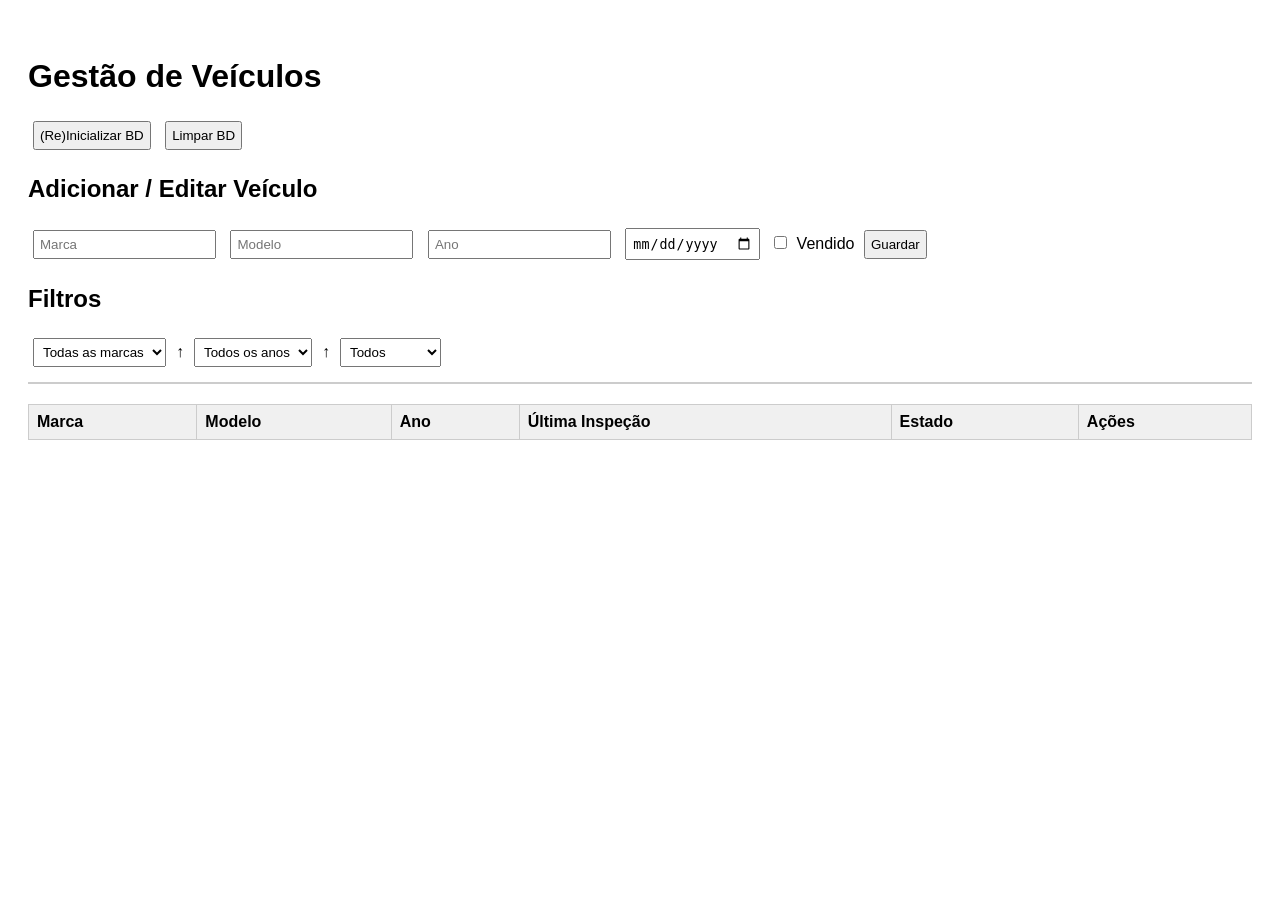
<file: M1/P1/index.htm>
<!DOCTYPE html>
<html lang="pt">

<head>
    <meta charset="UTF-8" />
    <title>Gestão de Veículos</title>
<link rel="stylesheet" href="./css/styles.css">

</head>

<body>
    <div id="topo">
        <h1>Gestão de Veículos</h1>

        <button id="carregarLS">(Re)Inicializar BD</button>
        <button id="limparLS">Limpar BD</button>

        <h2>Adicionar / Editar Veículo</h2>
        <form id="formVeiculo">
            <input type="hidden" id="editIndex" />
            <input type="text" id="marca" placeholder="Marca" required />
            <input type="text" id="modelo" placeholder="Modelo" required />
            <input type="number" id="ano" placeholder="Ano" required />
            <input type="date" id="inspecao" required />
            <label><input type="checkbox" id="vendido" /> Vendido</label>
            <button type="submit">Guardar</button>
        </form>
        
        <h2>Filtros</h2>
        <div class="display-flex">            
            <div class="display-flex">
                <select id="fMarca">
                    <option value="">Todas as marcas</option>
                </select>
                <button sortKey ="marca" class ="orderButton" id="fMarcaSortOrder">
                ↑
                </button>
            </div>
            <div class="display-flex">
                <select id="fAno">
                    <option value="">Todos os anos</option>
                </select>
                <button sortKey ="ano" class ="orderButton" id="fAnoSortOrder">
                ↑
                </button>
            </div>
            <div>
                <select id="fVendido">
                    <option value="">Todos</option>
                    <option value="false">Disponíveis</option>
                    <option value="true">Vendidos</option>
                </select>
            </div>
        </div>
    </div>
    <table>
        <thead>
            <tr>
                <th>Marca</th>
                <th>Modelo</th>
                <th>Ano</th>
                <th>Última Inspeção</th>
                <th>Estado</th>
                <th>Ações</th>
            </tr>
        </thead>
        <tbody id="tabela"></tbody>
    </table>

<script src="./js/db.js"></script>
<script src="./js/ui.js"></script>
<script src="./js/utils.js"></script>
<script src="./js/app.js"></script>
<script>
    Init()
</script>
</body>

</html>
</file>
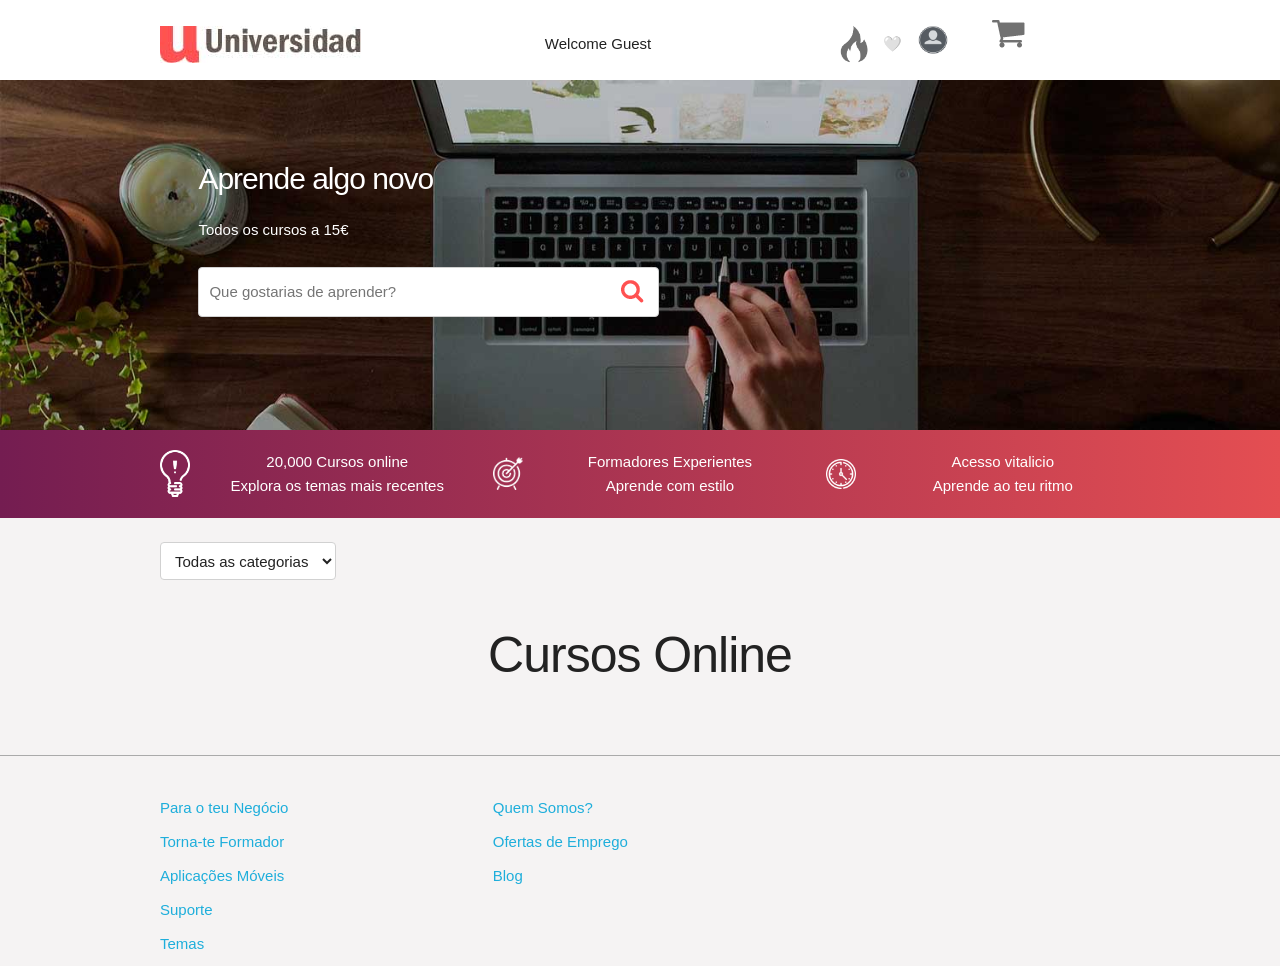
<file: M1/P2/index.html>
<!DOCTYPE html>
<html lang="en">

<head>
    <meta charset="UTF-8">
    <meta name="viewport" content="width=device-width, initial-scale=1.0">
    <meta http-equiv="X-UA-Compatible" content="ie=edge">
    <title>Loja de Cursos</title>
    <link rel="stylesheet" href="css/normalize.css">
    <link rel="stylesheet" href="css/skeleton.css">
    <link rel="stylesheet" href="css/custom.css">
    <link rel="stylesheet" href="css/curso.css">
</head>

<body>
    <header id="header" class="header">
        <div class="container">
            <div class="row">
                <div class="ten columns login-row">
                    <img src="img/logo.jpg" id="logo">
                    <div id="login-welcome" class="marginL-auto"></div>
                    <img src="img/fireGray.png" class="marginL-auto" alt="" id="btn-top5">
                    <a href="#" id="favoritos" class="marginL-10 no-decor">❤️</a>
                    <button class="login-btn marginL-10" aria-label="User profile" id="login-button">
                        <img src="img/ProfileGuest.png" alt="">
                    </button>
                </div>
                <div class="two columns u-pull-right">
                    <ul>
                        <li class="submenu">
                            <img src="img/cart.png" id="img-carrinho">
                            <div id="carrinho">

                                <table id="lista-carrinho" class="u-full-width">
                                    <thead>
                                        <tr>
                                            <th>Foto</th>
                                            <th>Nome</th>
                                            <th>Preço</th>
                                            <th>Quantidade</th>
                                            <th></th>
                                        </tr>
                                    </thead>
                                    <tbody></tbody>
                                </table>
                                <a href="#" id="limpar-carrinho" class="button u-full-width">Esvaziar Carrinho</a>
                                <a href="#" id="finalizar-carrinho" class="button u-full-width">Finalizar Compra</a>
                            </div>
                        </li>
                    </ul>
                </div>
            </div>
        </div>
    </header>
    <div id="hero">
        <div class="container">
            <div class="row">
                <div class="curso-hidden curso-container" id="container-addcurso">
                    <h2>Adicionar Curso</h2>
                    <form id="addCurso" class="curso-form">
                        <div class="curso-body">
                            <div>
                                <div>
                                    <label for="ISBN"><b>ISBN</b></label>
                                    <input id="ISBN" class="login-input" type="text" placeholder="ISBN" name="ISBN"
                                        required>
                                </div>
                                <div class="marginL-10">

                                    <label for="autor"><b>Autor</b></label>
                                    <input id="autor" class="login-input" type="text" placeholder="Autor" name="autor"
                                        required>
                                </div>
                            </div>
                            <label for="titulo"><b>Titulo</b></label>
                            <input id="titulo" class="login-input" type="text" placeholder="Titulo" name="titulo"
                                required>
                            <label for="categoria"><b>Categoria</b></label>
                            <input id="categoria" class="login-input" type="text" placeholder="Categoria"
                                name="categoria" required>
                            <div class="flex-display">
                                <div>
                                    <label for="preco"><b>Preco</b></label>
                                    <input id="preco" class="login-input" type="number" placeholder="Preco" name="preco"
                                        required>
                                </div>
                                <div class="marginL-10">
                                    <label for="promocao"><b>Promocao</b></label>
                                    <select id="promocao" name="promocao" form="addCurso">
                                        <option value="false">Não</option>
                                        <option value="true">Sim</option>
                                    </select>
                                </div>
                            </div>
                            <div class="flex-display">
                                <div>

                                    <label for="rating"><b>Rating</b></label>
                                    <select id="rating" name="rating" form="addCurso">
                                        <option value="5">5</option>
                                        <option value="4">4</option>
                                        <option value="5">3</option>
                                        <option value="3">2</option>
                                        <option value="1">1</option>
                                    </select>
                                </div>
                                <div class="marginL-10">

                                    <label for="imagem"><b>Imagem</b></label>
                                    <input id="imagem" type="text" placeholder="Imagem" name="imagem" required>
                                </div>

                            </div>
                            <div>
                                <label for="info">Informação</label>
                                <textarea name="info" id="info" cols="30" rows="10"></textarea>
                            </div>



                        </div>

                        <div class="curso-footer">
                            <button type="button" class="login-button login-cancelbtn"
                                id="addCurso-cancelbtn">Cancelar</button>
                            <button class="add-button" type="submit">Adicionar</button>
                        </div>
                    </form>
                </div>
                <div class="login-hidden login-container" id="container-confirm">
                    <h2>Confirm Login</h2>
                    <form id="confirmForm" class="login-form">
                        <div class="login-container">
                            <label for="confirmUname"><b>Username</b></label>
                            <input id="confirmUname" class="login-input" type="text" placeholder="Username" name="uname"
                                required>

                            <label for="confirmPsw"><b>Password</b></label>
                            <input id="confirmPsw" class="login-input" type="password" placeholder="Password" name="psw"
                                required>

                            <button class="login-button" type="submit">Login</button>

                        </div>
                        <div class="login-container login-row backgroundf1">
                            <button id="confirm-cancelbtn" type="button"
                                class="login-button login-cancelbtn">Cancel</button>
                        </div>
                    </form>
                </div>
                <div class="login-hidden login-container" id="container-login">
                    <h2>Login Form</h2>

                    <form id="loginForm" class="login-form">

                        <div class="login-container">
                            <label for="inputUname"><b>Username</b></label>
                            <input id="inputUname" class="login-input" type="text" placeholder="Username" name="uname"
                                required>

                            <label for="inputPsw"><b>Password</b></label>
                            <input id="inputPsw" class="login-input" type="password" placeholder="Password" name="psw"
                                required>
                            <input id="toggleShowPsw" class="login-input" type="checkbox"> Show Password
                            <button class="login-button" type="submit">Login</button>

                        </div>

                        <div class="login-container login-row backgroundf1">
                            <button id="login-cancelbtn" type="button"
                                class="login-button login-cancelbtn">Cancel</button>
                            <button id="login-logout" type="button" class="login-button login-cancelbtn">LogOut</button>
                        </div>
                    </form>
                </div>
                <div class="login-backdrop login-backdrop-hidden" id="login-backdrop"></div>

                <div class="six columns">
                    <div class="conteudo-hero">
                        <h2>Aprende algo novo</h2>
                        <p>Todos os cursos a 15€</p>
                        <form action="#" id="pesquisa" method="post" class="formulario">
                            <input class="u-full-width" type="text" placeholder="Que gostarias de aprender?"
                                id="buscador">
                            <input type="submit" id="submit-buscador" class="submit-buscador">
                        </form>
                        <a href="#" id="adicionar-curso" class="button u-middle-width inserir-curso">Adicionar Curso</a>
                    </div>
                </div>
            </div>
        </div>
    </div>

    <div class="barra">
        <div class="container">
            <div class="row">
                <div class="four columns icon icon1">
                    <p>20,000 Cursos online <br>
                        Explora os temas mais recentes</p>
                </div>
                <div class="four columns icon icon2">
                    <p>Formadores Experientes <br>
                        Aprende com estilo</p>
                </div>
                <div class="four columns icon icon3">
                    <p>Acesso vitalicio<br>
                        Aprende ao teu ritmo</p>
                </div>
            </div>
        </div>

    </div>
    <br>
    <div class="container">
        <select name="category" id="category-filter">
            <option value="">Todos</option>
        </select>
    </div>
    <div id="top5-container" class="container none-display marginB-50 top5-style-a">
        <div class="top5-style-a">
            <h2 class="top5-style-b">
                <img src="img/fireRed.png" alt="" class="badge-top5"> Cursos Mais Vendidos
            </h2>
            <div class="top5-style-c">
            </div>
        </div>
        <div id="top5-list" class="row u-cf top5-flex"></div>
    </div>
    <div id="lista-cursos" class="container"></div>
    <div id="paginacao" class="container"></div>

    <div id="modal-detalhes" class="curso-hidden">
        <div class="curso-container">
            <div class="curso-body">
                <h2 id="modal-titulo"></h2>
                <p id="modal-descricao"></p>
            </div>
            <div class="curso-footer">
                <button class="button" onclick="fecharModal()">Fechar</button>
            </div>
        </div>
    </div>

    <footer id="footer" class="footer">
        <div class="container">
            <div class="row">
                <div class="four columns">
                    <nav id="principal" class="menu">
                        <a class="lnk" href="#">Para o teu Negócio</a>
                        <a class="lnk" href="#">Torna-te Formador</a>
                        <a class="lnk" href="#">Aplicações Móveis</a>
                        <a class="lnk" href="#">Suporte</a>
                        <a class="lnk" href="#">Temas</a>
                    </nav>
                </div>
                <div class="four columns">
                    <nav id="secundaria" class="menu">
                        <a class="lnk" href="#">Quem Somos?</a>
                        <a class="lnk" href="#">Ofertas de Emprego</a>
                        <a class="lnk" href="#">Blog</a>
                    </nav>
                </div>
            </div>
        </div>
    </footer>

    <script src="js/db.js"></script>
    <script src="js/app.js"></script>
    <script src="js/ui.js"></script>
    <script>Init()</script>
</body>

</html>
</file>
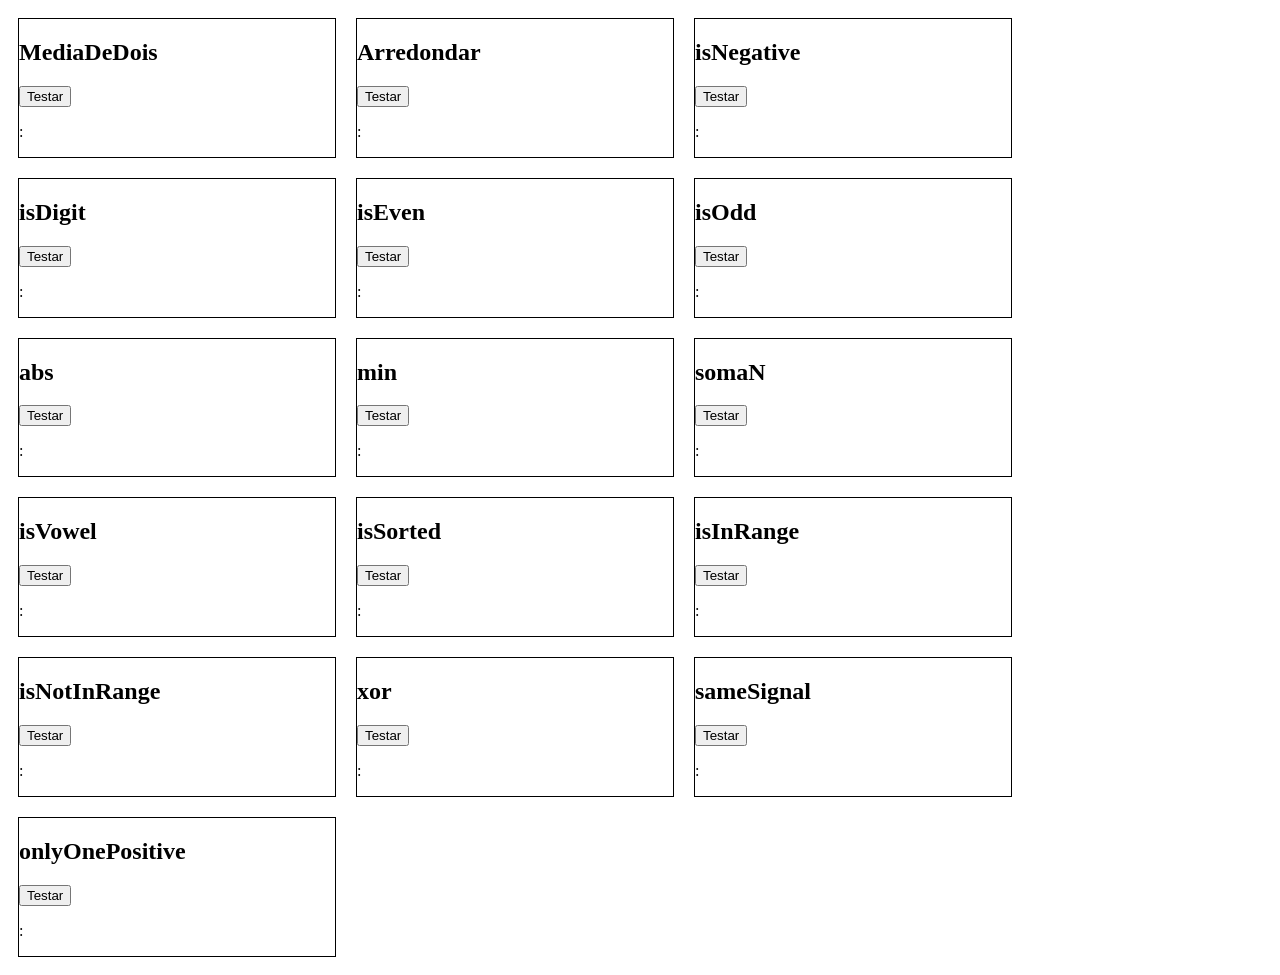
<file: M1/Fichas/Ficha1/index.html>
<!DOCTYPE html>
<html lang="en">
<head>
    <meta charset="UTF-8">
    <meta name="viewport" content="width=device-width, initial-scale=1.0">
    <title>Ficha 1</title>
    <script>
        
    </script>
</head>
<body>
    <div id="container" style="min-width:  100px; width: 100%;"></div>
    
    <script src="./js/app.js"></script>
    <script src="./js/testes.js"></script>
    <script src="./js/ui.js"></script>
    <script>Init()</script>
</body>
</html>
</file>
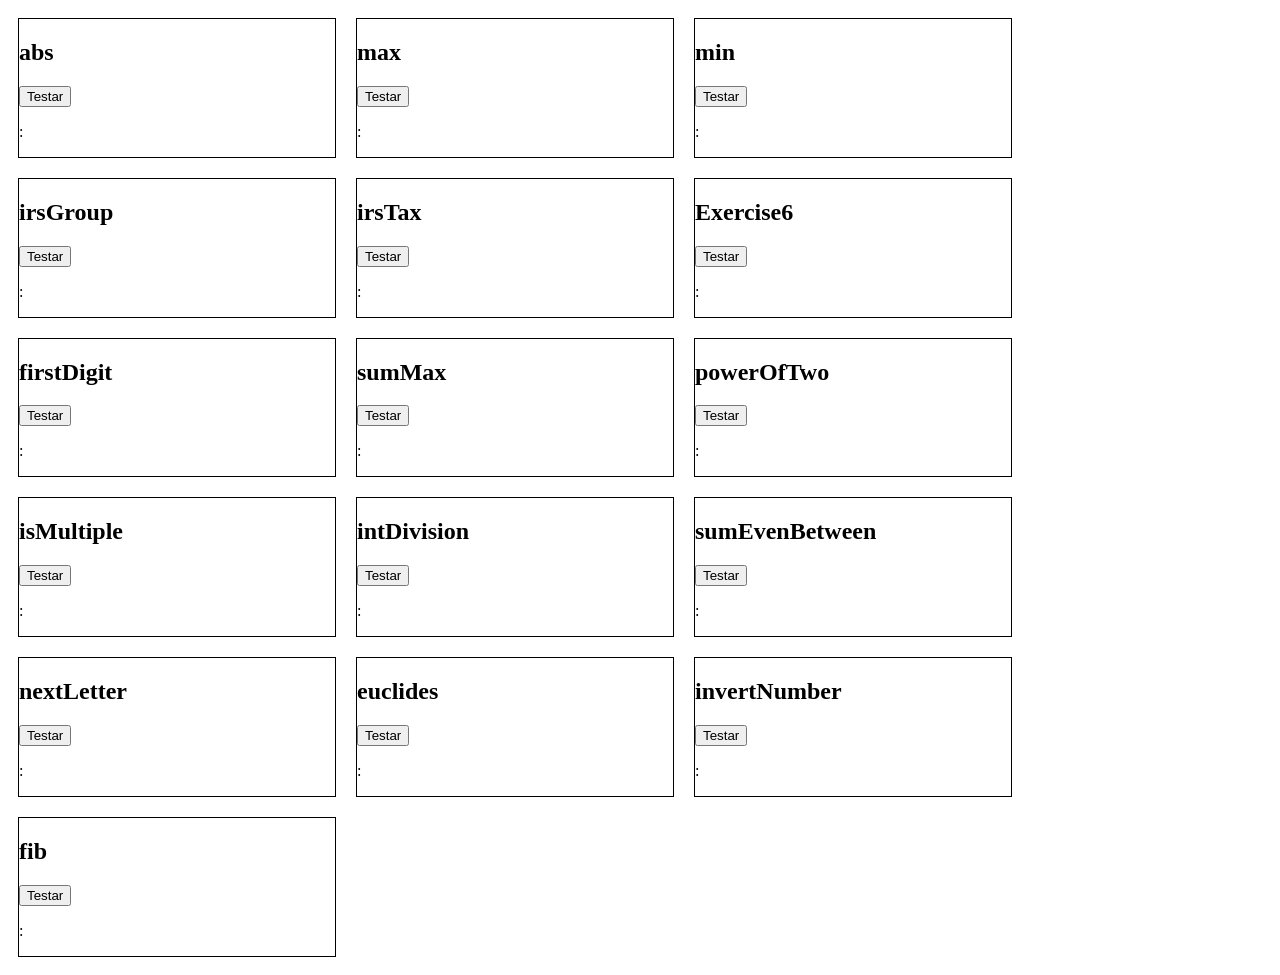
<file: M1/Fichas/Ficha2/index.html>
<!DOCTYPE html>
<html lang="en">
  <head>
    <meta charset="UTF-8" />
    <meta name="viewport" content="width=device-width, initial-scale=1.0" />
    <title>Ficha 2</title>

  </head>
  <body>
  <div id="container" style="min-width:  100px; width: 100%;"></div>
  <script src="./js/app.js"></script>
  <script src="./js/testes.js"></script>
  <script src="./js/ui.js"></script>
  <script>Init()</script>
  </body>
</html>
</file>
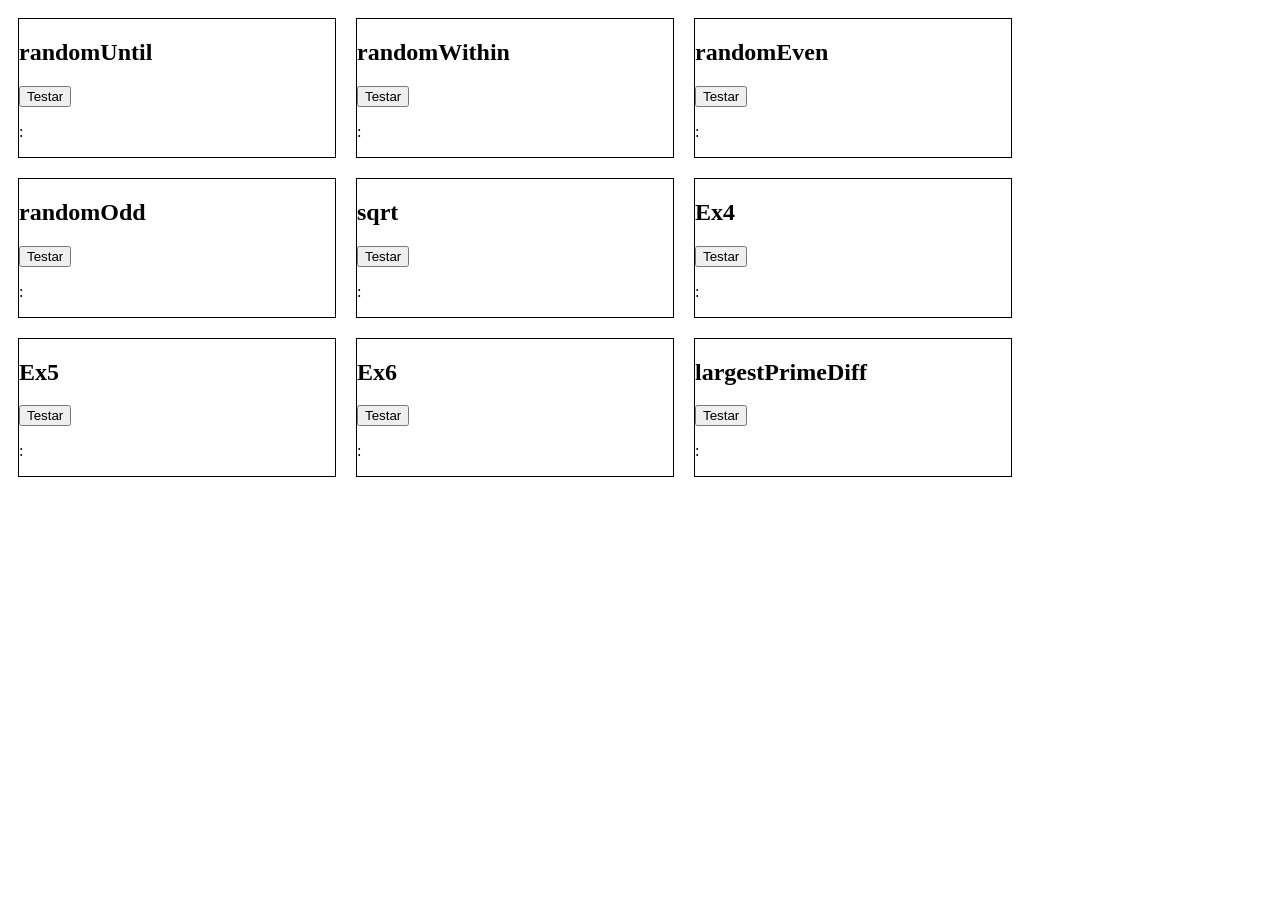
<file: M1/Fichas/Ficha3/index.html>
<!DOCTYPE html>
<html lang="en">
  <head>
    <meta charset="UTF-8" />
    <meta name="viewport" content="width=device-width, initial-scale=1.0" />
    <title>Ficha 3</title>
    <script>

    </script>
  </head>
  <body>
    <div id="container"></div>
    <script src="./js/app.js"></script>
    <script src="./js/testes.js"></script>
    <script src="./js/ui.js"></script>
    <script>Init()</script>
  </body>
</html>
</file>
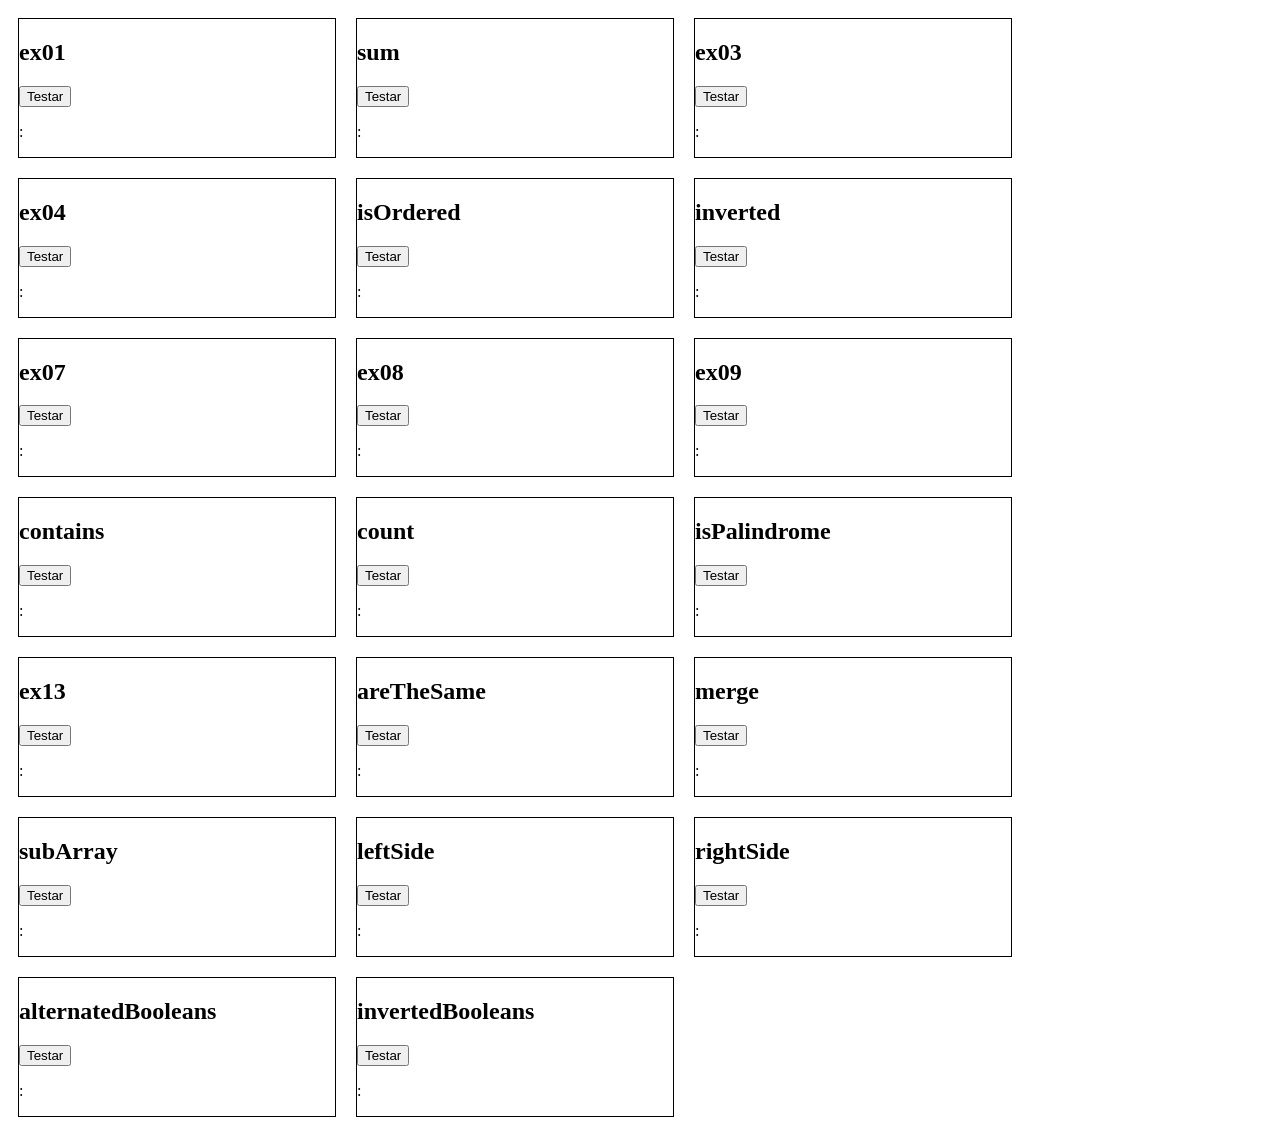
<file: M1/Fichas/Ficha4/index.html>
<!DOCTYPE html>
<html lang="en">
  <head>
    <meta charset="UTF-8" />
    <meta name="viewport" content="width=device-width, initial-scale=1.0" />
    <title>Ficha 4</title>
  </head>
  <body>
    <div id="container"></div>
    <script src="./js/app.js"></script>
    <script src="./js/testes.js"></script>
    <script src="./js/ui.js"></script>
    <script>Init()</script>
  </body>
</html>
</file>
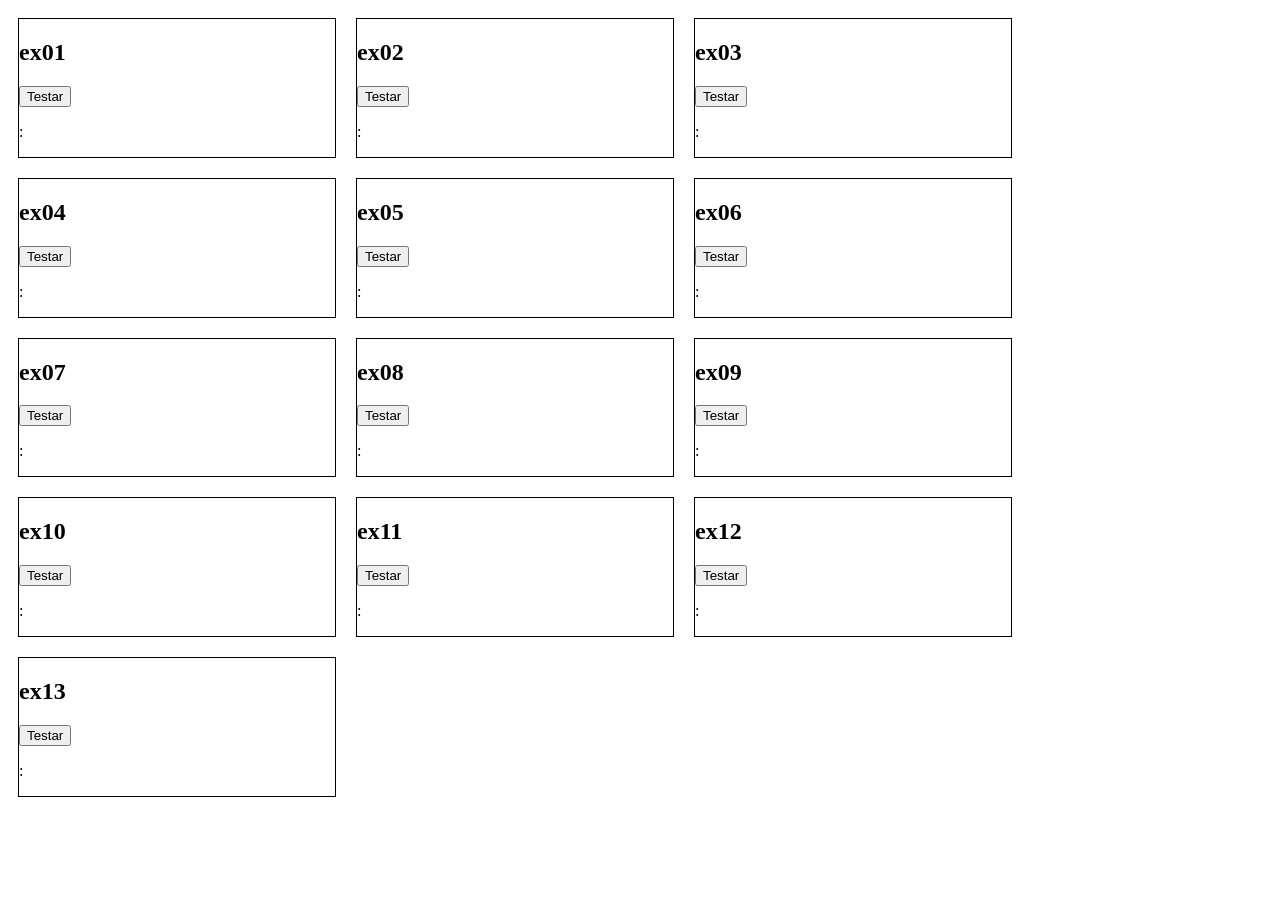
<file: M1/Fichas/Ficha5/index.html>
<!DOCTYPE html>
<html lang="en">
  <head>
    <meta charset="UTF-8" />
    <meta name="viewport" content="width=device-width, initial-scale=1.0" />
    <title>Ficha 5</title>
  </head>
  <body>
    <div id="container"></div>
    <script src="./js/app.js"></script>
    <script src="./js/testes.js"></script>
    <script src="./js/ui.js"></script>
    <script>Init()</script>
  </body>
</html>
</file>
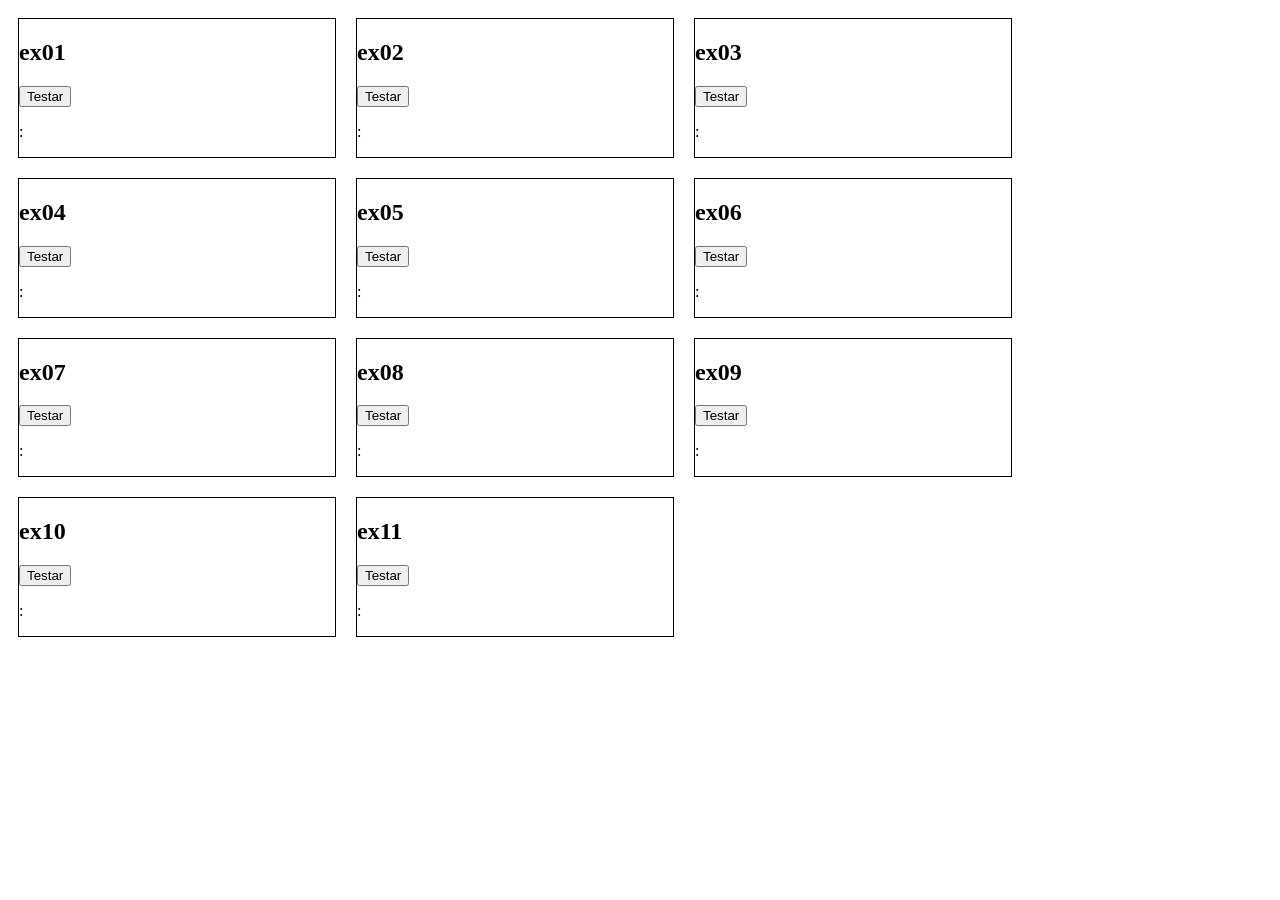
<file: M1/Fichas/Ficha6/index.html>
<!DOCTYPE html>
<html lang="en">
  <head>
    <meta charset="UTF-8" />
    <meta name="viewport" content="width=device-width, initial-scale=1.0" />
    <title>Ficha 6</title>
  </head>
  <body>
    <div id="container"></div>
    <script src="./js/app.js"></script>
    <script src="./js/testes.js"></script>
    <script src="./js/ui.js"></script>
    <script>Init()</script>
  </body>
</html>
</file>
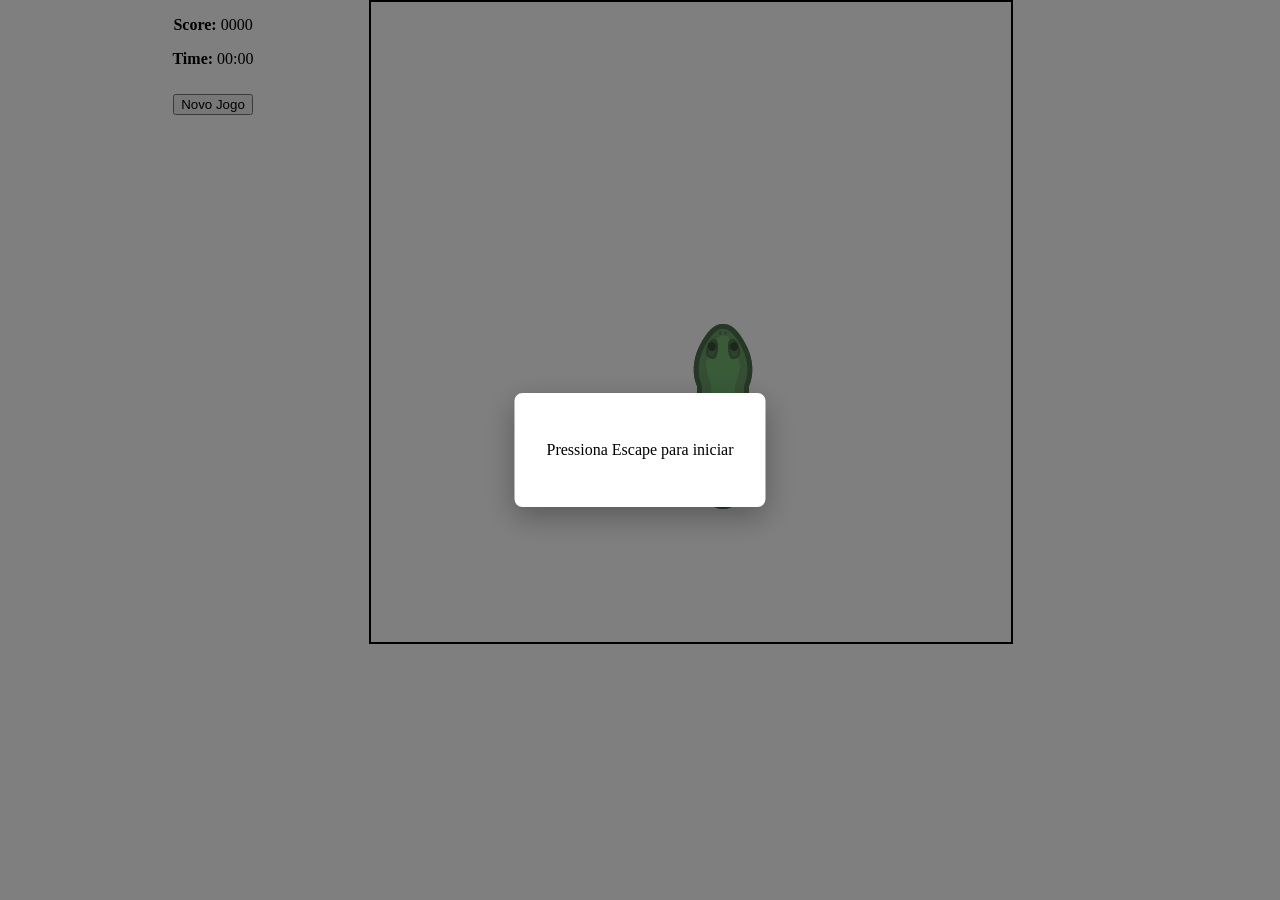
<file: M1/Projectos/Snake/index.html>
<!DOCTYPE html>
<html lang="en">
<head>
    <meta charset="UTF-8">
    <meta name="viewport" content="width=device-width, initial-scale=1.0">
    <title>Snake</title>
    <link rel="stylesheet" href="./css/styles.css">
</head>
<body>
    <div id="aside" class="aside hidden">
        <button onclick="State(0)">State Zero</button>
        <button onclick="State(1)">State One</button>
        <button onclick="State(2)">State Two</button>
    </div>
    <div id="container" class="container hidden"></div>
    <div id="paused" class="paused hidden"><p>Pressiona Escape para iniciar</p></div>
    <div id="gameover" class="hidden gameover"><button onclick="NewGame()">Novo Jogo</button></div>
    <div id="backdrop" class="backdrop hidden"></div>
    <script src="./js/app.js"></script>
    <script src="./js/snake.js"></script>
    <script src="./js/ui.js"></script>
    <script>Init()</script>
</body>
</html>
</file>
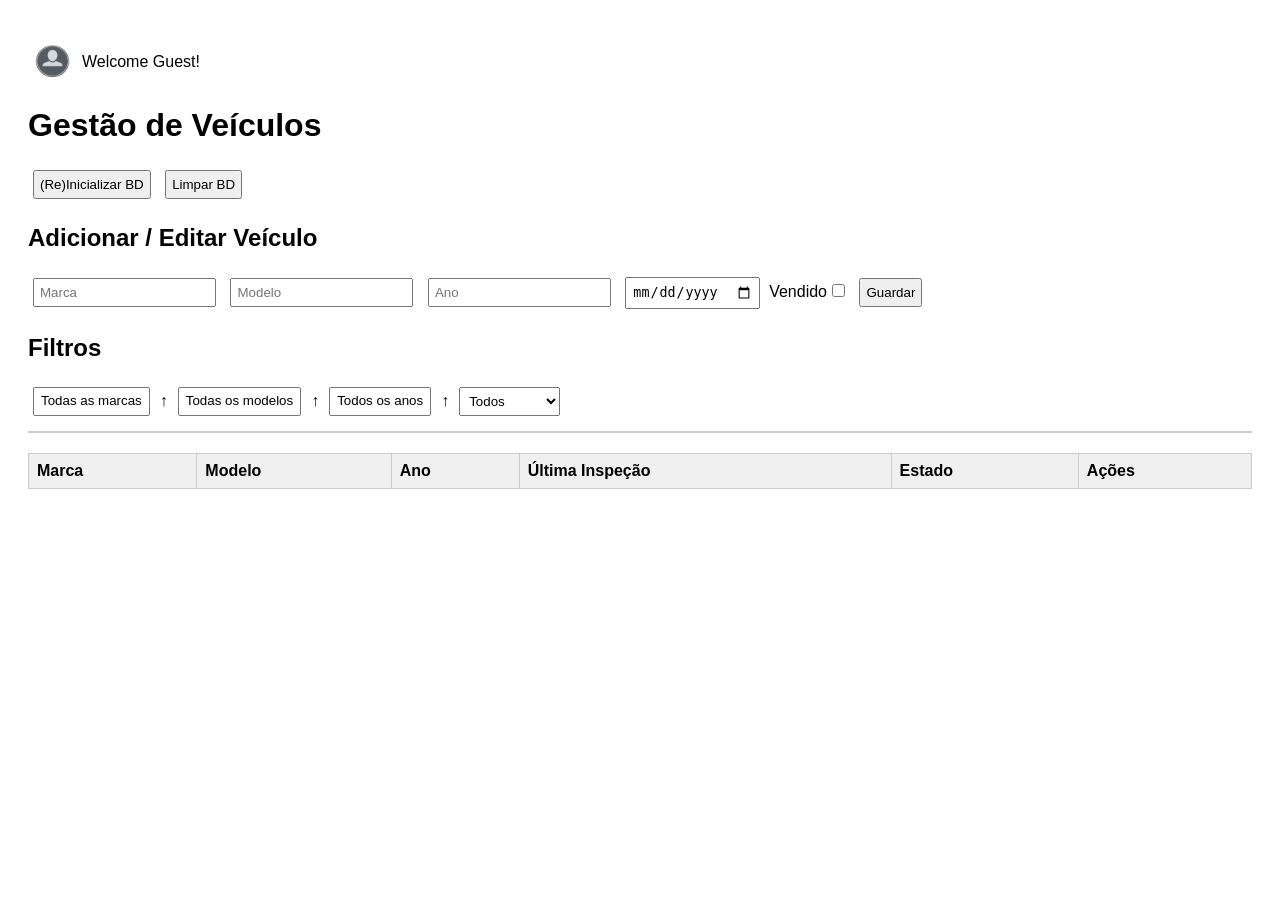
<file: M3/P1/CarStandSite/index.htm>
<!DOCTYPE html>
<html lang="pt">

<head>
    <meta charset="UTF-8" />
    <title>Gestão de Veículos</title>
<link rel="stylesheet" href="./css/styles.css">

</head>

<body>
    <div id="topo">
        <div id="profile-container">
            <img id="profile-img" class="loginElement" src="./images/ProfileGuest.png" alt="">
            <div id="loginMsg" class="loginElement">Welcome Guest!</div>
             <form id="formLogin" class="hidden">
                <input type="text" id="username" placeholder="UserName" required />
                <input type="password" id="password" placeholder="Password" required />
                 <button type="submit">Login</button>
             </form>
             <button id= "btlogout" class="hidden">Log out</button>
        </div>
        <h1>Gestão de Veículos</h1>

        <button id="carregarLS">(Re)Inicializar BD</button>
        <button id="limparLS">Limpar BD</button>

        <h2>Adicionar / Editar Veículo</h2>
        <form id="formVeiculo">
            <input type="hidden" id="VeiculoID" />
            <input type="text" id="marca" placeholder="Marca" required />
            <input type="text" id="modelo" placeholder="Modelo" required />
            <input type="number" id="ano" placeholder="Ano" required />
            <input type="date" id="inspecao" />
            <label>Vendido</label><input type="checkbox" id="vendido"/>
            <button type="submit">Guardar</button>
        </form>
        
        <h2>Filtros</h2>
        <div class="display-flex">            
            <div class="display-flex">
                <select id="fMarca"  multiple = "true", size = "1">
                    <option value="0">Todas as marcas</option>
                </select>
                <button sortKey ="marca" class ="orderButton" id="fMarcaSortOrder">
                ↑
                </button>
            </div>
            <div class="display-flex">
                <select id="fModelo" multiple = "true", size = "1">
                    <option value="0">Todas os modelos</option>
                </select>
                <button sortKey ="modelo" class ="orderButton" id="fModeloSortOrder">
                ↑
                </button>
            </div>
            <div class="display-flex">
                <select id="fAno"  multiple = "true", size = "1">
                    <option value="0">Todos os anos</option>
                </select>
                <button sortKey ="ano" class ="orderButton" id="fAnoSortOrder">
                ↑
                </button>
            </div>
            <div>
                <select id="fVendido">
                    <option value="">Todos</option>
                    <option value="false">Disponíveis</option>
                    <option value="true">Vendidos</option>
                </select>
            </div>
        </div>
    </div>
    <table>
        <thead>
            <tr>
                <th>Marca</th>
                <th>Modelo</th>
                <th>Ano</th>
                <th>Última Inspeção</th>
                <th>Estado</th>
                <th>Ações</th>
            </tr>
        </thead>
        <tbody id="tabela"></tbody>
    </table>

<script src="./js/utils.js"></script>
<script src="./js/db.js"></script>
<script src="./js/ui.js"></script>
<script src="./js/app.js"></script>
<script>
    Init()
</script>
</body>

</html>
</file>
<file: M1/P1/css/styles.css>
body {
        font-family: Arial, sans-serif;
        padding: 20px;
    }

    h1,
    h2 {
        margin-top: 20px;
    }

    select,
    input,
    button {
        margin: 5px;
        padding: 5px;
    }

    table {
        border-collapse: collapse;
        width: 100%;
        margin-top: 20px;
    }

    th,
    td {
        border: 1px solid #ccc;
        padding: 8px;
        text-align: left;
    }

    th {
        background: #f0f0f0;
    }
.orderButton{
    background: none;
  border: none;
  padding: 0;
  font: inherit;
  cursor: pointer;
}
    .display-flex{
        display: flex;
        flex-wrap: wrap;
    }
    .vendido {
        color: red;
        font-weight: bold;
    }

    .ok {
        color: green;
    }

    .aviso {
        color: orange;
        font-weight: bold;
    }

    #topo {
        position: sticky;
        top: 0;
        background: white;
        padding: 10px 0;
        z-index: 200;
        border-bottom: 2px solid #ccc;
    }
</file>
<file: M1/P2/css/skeleton.css>
/*
* Skeleton V2.0.4
* Copyright 2014, Dave Gamache
* www.getskeleton.com
* Free to use under the MIT license.
* http://www.opensource.org/licenses/mit-license.php
* 12/29/2014
*/

/* Table of contents
––––––––––––––––––––––––––––––––––––––––––––––––––
- Grid
- Base Styles
- Typography
- Links
- Buttons
- Forms
- Lists
- Code
- Tables
- Spacing
- Utilities
- Clearing
- Media Queries
*/

/* Grid
–––––––––––––––––––––––––––––––––––––––––––––––––– */
.container {
  position: relative;
  width: 100%;
  max-width: 960px;
  margin: 0 auto;
  padding: 0 20px;
  box-sizing: border-box;
}
.column,
.columns {
  width: 100%;
  float: left;
  box-sizing: border-box;
}

/* For devices larger than 400px */
@media (min-width: 400px) {
  .container {
    width: 85%;
    padding: 0;
  }
}

/* For devices larger than 550px */
@media (min-width: 550px) {
  .container {
    width: 80%;
  }
  .column,
  .columns {
    margin-left: 4%;
  }
  .column:first-child,
  .columns:first-child {
    margin-left: 0;
  }

  .one.column,
  .one.columns {
    width: 4.66666666667%;
  }
  .two.columns {
    width: 13.3333333333%;
  }
  .three.columns {
    width: 22%;
  }
  .four.columns {
    width: 30.6666666667%;
  }
  .five.columns {
    width: 39.3333333333%;
  }
  .six.columns {
    width: 48%;
  }
  .seven.columns {
    width: 56.6666666667%;
  }
  .eight.columns {
    width: 65.3333333333%;
  }
  .nine.columns {
    width: 74%;
  }
  .ten.columns {
    width: 82.6666666667%;
  }
  .eleven.columns {
    width: 91.3333333333%;
  }
  .twelve.columns {
    width: 100%;
    margin-left: 0;
  }

  .one-third.column {
    width: 30.6666666667%;
  }
  .two-thirds.column {
    width: 65.3333333333%;
  }

  .one-half.column {
    width: 48%;
  }

  /* Offsets */
  .offset-by-one.column,
  .offset-by-one.columns {
    margin-left: 8.66666666667%;
  }
  .offset-by-two.column,
  .offset-by-two.columns {
    margin-left: 17.3333333333%;
  }
  .offset-by-three.column,
  .offset-by-three.columns {
    margin-left: 26%;
  }
  .offset-by-four.column,
  .offset-by-four.columns {
    margin-left: 34.6666666667%;
  }
  .offset-by-five.column,
  .offset-by-five.columns {
    margin-left: 43.3333333333%;
  }
  .offset-by-six.column,
  .offset-by-six.columns {
    margin-left: 52%;
  }
  .offset-by-seven.column,
  .offset-by-seven.columns {
    margin-left: 60.6666666667%;
  }
  .offset-by-eight.column,
  .offset-by-eight.columns {
    margin-left: 69.3333333333%;
  }
  .offset-by-nine.column,
  .offset-by-nine.columns {
    margin-left: 78%;
  }
  .offset-by-ten.column,
  .offset-by-ten.columns {
    margin-left: 86.6666666667%;
  }
  .offset-by-eleven.column,
  .offset-by-eleven.columns {
    margin-left: 95.3333333333%;
  }

  .offset-by-one-third.column,
  .offset-by-one-third.columns {
    margin-left: 34.6666666667%;
  }
  .offset-by-two-thirds.column,
  .offset-by-two-thirds.columns {
    margin-left: 69.3333333333%;
  }

  .offset-by-one-half.column,
  .offset-by-one-half.columns {
    margin-left: 52%;
  }
}

/* Base Styles
–––––––––––––––––––––––––––––––––––––––––––––––––– */
/* NOTE
html is set to 62.5% so that all the REM measurements throughout Skeleton
are based on 10px sizing. So basically 1.5rem = 15px :) */
html {
  font-size: 62.5%;
}
body {
  font-size: 1.5em; /* currently ems cause chrome bug misinterpreting rems on body element */
  line-height: 1.6;
  font-weight: 400;
  font-family: "Raleway", "HelveticaNeue", "Helvetica Neue", Helvetica, Arial,
    sans-serif;
  color: #222;
}

/* Typography
–––––––––––––––––––––––––––––––––––––––––––––––––– */
h1,
h2,
h3,
h4,
h5,
h6 {
  margin-top: 0;
  margin-bottom: 2rem;
  font-weight: 300;
}
h1 {
  font-size: 4rem;
  line-height: 1.2;
  letter-spacing: -0.1rem;
}
h2 {
  font-size: 3.6rem;
  line-height: 1.25;
  letter-spacing: -0.1rem;
}
h3 {
  font-size: 3rem;
  line-height: 1.3;
  letter-spacing: -0.1rem;
}
h4 {
  font-size: 2.4rem;
  line-height: 1.35;
  letter-spacing: -0.08rem;
}
h5 {
  font-size: 1.8rem;
  line-height: 1.5;
  letter-spacing: -0.05rem;
}
h6 {
  font-size: 1.5rem;
  line-height: 1.6;
  letter-spacing: 0;
}

/* Larger than phablet */
@media (min-width: 550px) {
  h1 {
    font-size: 5rem;
  }
  h2 {
    font-size: 4.2rem;
  }
  h3 {
    font-size: 3.6rem;
  }
  h4 {
    font-size: 3rem;
  }
  h5 {
    font-size: 2.4rem;
  }
  h6 {
    font-size: 1.5rem;
  }
}

p {
  margin-top: 0;
}

/* Links
–––––––––––––––––––––––––––––––––––––––––––––––––– */
a {
  color: #1eaedb;
}
a:hover {
  color: #0fa0ce;
}

/* Buttons
–––––––––––––––––––––––––––––––––––––––––––––––––– */
.button,
button,
input[type="submit"],
input[type="reset"],
input[type="button"] {
  display: inline-block;
  height: 38px;
  padding: 0 30px;
  color: #555;
  text-align: center;
  font-size: 11px;
  font-weight: 600;
  line-height: 38px;
  letter-spacing: 0.1rem;
  text-transform: uppercase;
  text-decoration: none;
  white-space: nowrap;
  background-color: transparent;
  border-radius: 4px;
  border: 1px solid #bbb;
  cursor: pointer;
  box-sizing: border-box;
}
.button:hover,
button:hover,
input[type="submit"]:hover,
input[type="reset"]:hover,
input[type="button"]:hover,
.button:focus,
button:focus,
input[type="submit"]:focus,
input[type="reset"]:focus,
input[type="button"]:focus {
  color: #333;
  border-color: #888;
  outline: 0;
}
.button.button-primary,
button.button-primary,
input[type="submit"].button-primary,
input[type="reset"].button-primary,
input[type="button"].button-primary {
  color: #fff;
  background-color: #33c3f0;
  border-color: #33c3f0;
}
.button.button-primary:hover,
button.button-primary:hover,
input[type="submit"].button-primary:hover,
input[type="reset"].button-primary:hover,
input[type="button"].button-primary:hover,
.button.button-primary:focus,
button.button-primary:focus,
input[type="submit"].button-primary:focus,
input[type="reset"].button-primary:focus,
input[type="button"].button-primary:focus {
  color: #fff;
  background-color: #1eaedb;
  border-color: #1eaedb;
}

/* Forms
–––––––––––––––––––––––––––––––––––––––––––––––––– */
input[type="email"],
input[type="number"],
input[type="search"],
input[type="text"],
input[type="tel"],
input[type="url"],
input[type="password"],
textarea,
select {
  height: 38px;
  padding: 6px 10px; /* The 6px vertically centers text on FF, ignored by Webkit */
  background-color: #fff;
  border: 1px solid #d1d1d1;
  border-radius: 4px;
  box-shadow: none;
  box-sizing: border-box;
}
/* Removes awkward default styles on some inputs for iOS */
input[type="email"],
input[type="number"],
input[type="search"],
input[type="text"],
input[type="tel"],
input[type="url"],
input[type="password"],
textarea {
  -webkit-appearance: none;
  -moz-appearance: none;
  appearance: none;
}
textarea {
  min-height: 65px;
  padding-top: 6px;
  padding-bottom: 6px;
}
input[type="email"]:focus,
input[type="number"]:focus,
input[type="search"]:focus,
input[type="text"]:focus,
input[type="tel"]:focus,
input[type="url"]:focus,
input[type="password"]:focus,
textarea:focus,
select:focus {
  border: 1px solid #33c3f0;
  outline: 0;
}
label,
legend {
  display: block;
  margin-bottom: 0.5rem;
  font-weight: 600;
}
fieldset {
  padding: 0;
  border-width: 0;
}
input[type="checkbox"],
input[type="radio"] {
  display: inline;
}
label > .label-body {
  display: inline-block;
  margin-left: 0.5rem;
  font-weight: normal;
}

/* Lists
–––––––––––––––––––––––––––––––––––––––––––––––––– */
ul {
  list-style: circle inside;
}
ol {
  list-style: decimal inside;
}
ol,
ul {
  padding-left: 0;
  margin-top: 0;
}
ul ul,
ul ol,
ol ol,
ol ul {
  margin: 1.5rem 0 1.5rem 3rem;
  font-size: 90%;
}
li {
  margin-bottom: 1rem;
}

/* Code
–––––––––––––––––––––––––––––––––––––––––––––––––– */
code {
  padding: 0.2rem 0.5rem;
  margin: 0 0.2rem;
  font-size: 90%;
  white-space: nowrap;
  background: #f1f1f1;
  border: 1px solid #e1e1e1;
  border-radius: 4px;
}
pre > code {
  display: block;
  padding: 1rem 1.5rem;
  white-space: pre;
}

/* Tables
–––––––––––––––––––––––––––––––––––––––––––––––––– */
th,
td {
  padding: 12px 15px;
  text-align: left;
  border-bottom: 1px solid #e1e1e1;
}
th:first-child,
td:first-child {
  padding-left: 0;
}
th:last-child,
td:last-child {
  padding-right: 0;
}

/* Spacing
–––––––––––––––––––––––––––––––––––––––––––––––––– */
button,
.button {
  margin-bottom: 1rem;
}
input,
textarea,
select,
fieldset {
  margin-bottom: 1.5rem;
}
pre,
blockquote,
dl,
figure,
table,
p,
ul,
ol,
form {
  margin-bottom: 2.5rem;
}

/* Utilities
–––––––––––––––––––––––––––––––––––––––––––––––––– */
.u-full-width {
  width: 100%;
  box-sizing: border-box;
}
.u-max-full-width {
  max-width: 100%;
  box-sizing: border-box;
}
.u-pull-right {
  float: right;
}
.u-pull-left {
  float: left;
}

/* Misc
–––––––––––––––––––––––––––––––––––––––––––––––––– */
hr {
  margin-top: 3rem;
  margin-bottom: 3.5rem;
  border-width: 0;
  border-top: 1px solid #e1e1e1;
}

/* Clearing
–––––––––––––––––––––––––––––––––––––––––––––––––– */

/* Self Clearing Goodness */
.container:after,
.row:after,
.u-cf {
  content: "";
  display: table;
  clear: both;
}

/* Media Queries
–––––––––––––––––––––––––––––––––––––––––––––––––– */
/*
Note: The best way to structure the use of media queries is to create the queries
near the relevant code. For example, if you wanted to change the styles for buttons
on small devices, paste the mobile query code up in the buttons section and style it
there.
*/

/* Larger than mobile */
@media (min-width: 400px) {
}

/* Larger than phablet (also point when grid becomes active) */
@media (min-width: 550px) {
}

/* Larger than tablet */
@media (min-width: 750px) {
}

/* Larger than desktop */
@media (min-width: 1000px) {
}

/* Larger than Desktop HD */
@media (min-width: 1200px) {
}
</file>
<file: M1/P2/css/custom.css>
html {
  font-size: 62.5%;
}
body {
  background-color: #f5f3f3;
}
h1 {
  text-align: center;
}
h2 {
  font-size: 3rem;
}
h4 {
  font-size: 16px;
  font-weight: 700;
}
header {
  padding: 20px 0 0 0;
  background: white;
  text-align: center;
}
@media (min-width: 750px) {
  header {
    text-align: left;
  }
}
.apagar-curso {
  background-color: red;
  border-radius: 50%;
  padding: 5px 10px;
  text-decoration: none;
  color: white;
  font-weight: bold;
}

ul {
  list-style: none;
}
#hero {
  background-image: url(../img/hero.jpg);
  height: 350px;
  background-size: cover;
}
#cabecalho {
  margin: 30px 0;
}
.submenu {
  position: relative;
}

.submenu #carrinho {
  display: none;
}
.submenu:hover #carrinho {
  display: block;
  position: absolute;
  right: 0;

  top: 100%;
  z-index: 1;
  background-color: white;
  padding: 20px;
  min-height: 400px;
  min-width: 300px;
}
.vazio {
  padding: 10px;
  background-color: crimson;
  text-align: center;
  border-radius: 10px;
  color: white;
}
.conteudo-hero {
  margin-top: 80px;
  color: white;
}
.conteudo-hero form {
  position: relative;
  margin-bottom: 0;
}
.conteudo-hero form #buscador {
  height: 50px;
  margin-bottom: 0;
  color: black;
}
.conteudo-hero form .submit-buscador {
  position: absolute;
  right: 0;
  top: 0;
  height: 100%;
  padding: 0;
  display: block;
  text-indent: -9999px;
  width: 50px;
  background-image: url(../img/lupa.png);
  background-position: right center;
  background-repeat: no-repeat;

  border: none;
}

.barra {
  padding: 20px 0;
  background: #741d51; /* Old browsers */
  background: -moz-linear-gradient(
    left,
    #741d51 0%,
    #e44e52 100%
  ); /* FF3.6-15 */
  background: -webkit-linear-gradient(
    left,
    #741d51 0%,
    #e44e52 100%
  ); /* Chrome10-25,Safari5.1-6 */
  background: linear-gradient(
    to right,
    #741d51 0%,
    #e44e52 100%
  ); /* W3C, IE10+, FF16+, Chrome26+, Opera12+, Safari7+ */
  filter: progid:DXImageTransform.Microsoft.gradient( startColorstr='#741d51', endColorstr='#e44e52',GradientType=1 ); /* IE6-9 */
}

.barra p {
  margin: 0;
  color: white;
}
.icon {
  background-repeat: no-repeat;
  background-position: left center;
  padding-left: 60px;
  background-size: 30px;
  margin-bottom: 40px;
  text-align: center;
}
@media (min-width: 750px) {
  .icon {
    margin-bottom: 0;
  }
}
.icon1 {
  background-image: url(../img/icon1.png);
}
.icon2 {
  background-image: url(../img/icon2.png);
}
.icon3 {
  background-image: url(../img/icon3.png);
}

#lista-cursos .row {
  margin-bottom: 20px;
}
.agregar-carrinho {
  margin: 10px 0;
}

.card {
  text-align: center;
  border: 1px solid #e1e1e1;
  background: white;
}
@media (min-width: 550px) {
  .card {
    text-align: left;
  }
}
.info-card {
  padding: 10px 20px;
}

.info-card p,
.card h4 {
  margin-bottom: 5px;
}
.info-card .preco {
  text-decoration: line-through;
  font-size: 18px;
  margin-top: 10px;
}
.info-card .preco span {
  font-weight: 700;
  font-size: 22px;
}

.footer {
  margin-top: 40px;
  border-top: 1px solid #aaa;
  padding-top: 40px;
}
.footer .menu a {
  display: block;
  margin-bottom: 10px;
  text-decoration: none;
}
</file>
<file: M1/P2/css/curso.css>
/*
ADDED 10-01
*/

/*
Modal 
*/
.top5-style-a {
  text-align: center;
  margin-bottom: 25px;
}
.top5-style-b {
  color: rgba(255, 82, 83);
  font-weight: 900;
  text-transform: uppercase;
  letter-spacing: 2px;
  margin-bottom: 5px;
}
.top5-style-c {
  width: 60px;
  height: 4px;
  background: rgba(255, 82, 83);
  margin: 0 auto;
  border-radius: 2px;
}

.top5-flex {
  display: flex;
  align-items: flex-start;
}

.card-top5-a {
  position: relative;
  text-align: center;
  overflow: hidden;
  border-radius: 8px;
  margin: 5px;
  transition: transform 0.3s;
}

.card-top5-b {
  position: absolute;
  top: 10px;
  left: -35px;
  background: rgba(255, 82, 83);
  color: white;
  width: 120px;
  transform: rotate(-45deg);
  font-weight: bold;
  font-size: 1.2rem;
  box-shadow: 0 2px 4px rgba(0, 0, 0, 0.3);
  z-index: 10;
  padding: 2px 0;
  text-transform: uppercase;
  letter-spacing: 1px;
}

.card-top5-c {
  border-radius: 4px;
  border: 1px solid #ddd;
  display: block;
}

.card-top5-d {
  padding: 10px 5px;
}

.card-top5-e {
  font-size: 1.1rem;
  margin: 0;
  line-height: 1.2;
  font-weight: bold;
  white-space: nowrap;
  overflow: hidden;
  text-overflow: ellipsis;
}
/*
Modal 
*/
.backgroundf1 {
  background-color: #f1f1f1;
}

.none-display {
  display: none;
}
.flex-display {
  display: flex;
}
.no-decor {
  text-decoration: none;
}

.marginB-25 {
  margin-bottom: 25px;
}
.marginB-50 {
  margin-bottom: 50px;
}
.marginL-10 {
  margin-left: 10px;
}
.marginL-0 {
  margin-left: 0px;
}

.marginL-auto {
  margin-left: auto;
}

/*
ADDED 10-01
*/

#btn-top5 {
  width: 2.5em;
  height: 2.5em;
}

.badge-top5 {
  width: 1em;
  height: 1em;
}

.ranking-badge {
  background-color: #ff9800;
  color: white;
  padding: 5px 10px;
  position: absolute;
  font-weight: bold;
  border-radius: 0 0 5px 0;
  z-index: 10;
  box-shadow: 2px 2px 5px rgba(0, 0, 0, 0.2);
}

.card {
  position: relative; /* Necessário para o badge se posicionar corretamente */
}

.card-top5:hover {
  transform: scale(1.05);
  transition: transform 0.2s ease-in-out;
}

.favoritosCard {
  top: 10px;
  right: 10px;
  background: transparent;
  border: none;
  cursor: pointer;
  font-size: 1.5rem;
  color: gray;
  z-index: 10;
}

.apagar-curso-card {
  background-color: red;
  padding: 5px 10px;
  margin-left: auto;
  margin-bottom: 10px;
  text-decoration: none;
  color: white;
  font-weight: bold;
}

.inserir-curso {
  background-color: aliceblue;
}

.curso-container {
  padding: 16px;
  font-family: Arial, Helvetica, sans-serif;
}

.curso-hidden {
  position: fixed;
  top: 50%;
  left: 50%;
  transform: translate(-50%, -50%);

  z-index: 1000;
  width: 400px; /* optional */
  max-height: 90vh;
  background: white;
  border-radius: 8px;
  display: none;
}

.curso-form {
  display: flex;
  flex-direction: column;
  height: 100%;
}

.curso-footer {
  display: flex;
  justify-content: space-between;
  align-items: center;

  padding: 1rem 2rem;
  background: #f1f1f1;
}

.curso-body {
  max-height: 50vh;
  overflow-y: auto;
  padding: 1rem 2rem;
  flex: 1;
}

button.add-button {
  background-color: #04aa6d;
  color: white;
  padding: 14px 20px;
  margin: 8px 0;
  border: none;
  cursor: pointer;
  width: auto;
  line-height: 0px;
}

.login-container {
  padding: 16px;
  font-family: Arial, Helvetica, sans-serif;
}

.login-row {
  display: flex;
  flex-direction: row;
  justify-content: space-between;
  align-items: center;
}

.login-btn {
  background: none;
  border: none;
  padding: 0;
  cursor: pointer;
}

.login-btn img {
  width: 42px;
  height: 42px;
}

.login-hidden {
  display: none;

  position: fixed;
  top: 50%;
  left: 50%;
  transform: translate(-50%, -50%);
  z-index: 1000;
  background: white;
  padding: 2rem;
  border-radius: 8px;
  box-shadow: 0 10px 30px rgba(0, 0, 0, 0.3);
}
.login-show {
  display: block;
  border: 10px solid red;
  width: 10px;
}
.login-backdrop {
  position: fixed;
  top: 0;
  left: 0;
  width: 100vw;
  height: 100vh;
  background: rgba(0, 0, 0, 0.5);
  z-index: 999;
}

.login-backdrop-hidden {
  display: none;
}

.login-form {
  border: 3px solid #f1f1f1;
}

input[type="text"].login-input,
input[type="password"].login-input {
  width: 100%;
  padding: 12px 20px;
  margin: 8px 0;
  display: inline-block;
  border: 1px solid #ccc;
  box-sizing: border-box;
}
input[type="checkbox"].login-input {
  margin: 8px 0;
}
button.login-button {
  background-color: #04aa6d;
  color: white;
  padding: 14px 20px;
  margin: 8px 0;
  border: none;
  cursor: pointer;
  width: 100%;
  line-height: 0px;
}

button.login-button:hover {
  opacity: 0.8;
}

button.login-cancelbtn {
  width: auto;
  padding: 10px 18px;
  background-color: #f44336;
}

/* Change styles for span and cancel button on extra small screens */
@media screen and (max-width: 300px) {
  button.login-cancelbtn {
    width: 100%;
  }
}
</file>
<file: M1/Projectos/Snake/css/styles.css>
body {
    margin: 0px;
    padding: 0px;
    width: 100%;
}

table{
    border: 2px double black;
    border-spacing: 0;
    border-collapse: collapse;
    margin-left: auto;  
    margin-right: auto;  
    

}
td{
    padding: 0px;
    margin: 0px;
     width: 64px;
    height: 64px;
}
.container{
    /* border:  1px solid red; */
    width: 75%;
    margin-left: auto;
    margin-right: auto;
    
}

.aside{
    /* border:  1px solid blue; */
    width: 10%;
    margin-left: 5px;
    float: left;
    height: 250px;
    text-align: center;
}
.aside button{
    margin-top: 10px;
}
.gameover{
    background-image: url(../img/gameover.png);
    background-repeat: no-repeat;
    background-size: 75%;
    background-position: 40px 40px;
    background-color: white;
    display: block;
  position: fixed;
  top: 50%;
  left: 50%;
  width: 20%;
  height: 50%;
  transform: translate(-50%, -50%);
  z-index: 1000;
  padding: 2rem;
  border-radius: 8px;
  box-shadow: 0 10px 30px rgba(0, 0, 0, 0.3);
  text-align: center;
}
.backdrop {
  position: fixed;
  top: 0;
  left: 0;
  width: 100vw;
  height: 100vh;
  background: rgba(0, 0, 0, 0.5);
  z-index: 999;
}

.paused {
  display: block;
  position: fixed;
  top: 50%;
  left: 50%;
  transform: translate(-50%, -50%);
  z-index: 1000;
  background: white;
  padding: 2rem;
  border-radius: 8px;
  box-shadow: 0 10px 30px rgba(0, 0, 0, 0.3);
}

.hidden {
    display: none;
}

.gridCellEmpty{
    background-color: white;
    width: 64px;
    height: 64px;
}

.gridCellGeneric{
    background-color: red;
}

.gridHeadUp{
    background-image:url(../img/snake-graphics.png);
    background-position: -192px 0px;
    background-repeat: no-repeat;

}

.gridHeadDown{
    background-image:url(../img/snake-graphics.png);
    background-position: -256px -64px;
    background-repeat: no-repeat;

}

.gridHeadLeft{
    background-image:url(../img/snake-graphics.png);
    background-position: -192px -64px;
    background-repeat: no-repeat;

}

.gridHeadRight{
    background-image:url(../img/snake-graphics.png);
    background-position: -256px 0px;
    background-repeat: no-repeat;

}

.gridTailUp{
    background-image:url(../img/snake-graphics.png);
    background-position: -192px -128px;
    background-repeat: no-repeat;
}

.gridTailDown{
    background-image:url(../img/snake-graphics.png);
    background-position: -256px -192px;
    background-repeat: no-repeat;
}

.gridTailLeft{
    background-image:url(../img/snake-graphics.png);
    background-position: -192px -192px;
    background-repeat: no-repeat;
}

.gridTailRight{
    background-image:url(../img/snake-graphics.png);
    background-position: -256px -128px;
    background-repeat: no-repeat;
}

.gridBodyHorizontal{
    background-image:url(../img/snake-graphics.png);
    background-position: -64px 0px;
    background-repeat: no-repeat;
}

.gridBodyVertical{
    background-image:url(../img/snake-graphics.png);
    background-position: -128px -64px;
    background-repeat: no-repeat;
}

.gridBodyRightDown{
    background-image:url(../img/snake-graphics.png);
    background-position: 0px 0px;
    background-repeat: no-repeat;
}

.gridBodyRightUp{
    background-image:url(../img/snake-graphics.png);
    background-position: 0px -64px;
    background-repeat: no-repeat;
}

.gridBodyLeftDown{
    background-image:url(../img/snake-graphics.png);
    background-position: -128px 0px;
    background-repeat: no-repeat;
}

.gridBodyLeftUp{
    background-image:url(../img/snake-graphics.png);
    background-position: -128px -128px;
    background-repeat: no-repeat;
}

.gridFood{
    background-image:url(../img/snake-graphics.png);
    background-position: 0px -192px;
    background-repeat: no-repeat;
}
</file>
<file: M3/P1/CarStandSite/css/styles.css>
body {
        font-family: Arial, sans-serif;
        padding: 20px;
    }

    h1,
    h2 {
        margin-top: 20px;
    }

    select,
    input,
    button {
        margin: 5px;
        padding: 5px;
    }

    table {
        border-collapse: collapse;
        width: 100%;
        margin-top: 20px;
    }

    th,
    td {
        border: 1px solid #ccc;
        padding: 8px;
        text-align: left;
    }

    th {
        background: #f0f0f0;
    }
.orderButton{
    background: none;
  border: none;
  padding: 0;
  font: inherit;
  cursor: pointer;
}
    .display-flex{
        display: flex;
        flex-wrap: wrap;
    }
    .vendido {
        color: red;
        font-weight: bold;
    }

    .ok {
        color: green;
    }

    .aviso {
        color: orange;
        font-weight: bold;
    }

    #topo {
        position: sticky;
        top: 0;
        background: white;
        padding: 10px 0;
        z-index: 200;
        border-bottom: 2px solid #ccc;
    }
    #profile-container{
        margin-top: 0;
        margin-bottom: 0;
        /* border: red, 1px, solid; */
        align-items: center;
        display: flex;


    }
    #loginMsg
    {
        margin-left: 5px;
        margin-right: 5px;
    }
    #profile-img{
        margin-top: auto;
        margin-bottom: auto;
        width: 4%;
        height: 4%;
    }
    .loginElement
    {
         cursor: pointer;
    }
    .hidden{
        display: none;
    }
    .visible{
        display: block;
    }
</file>
